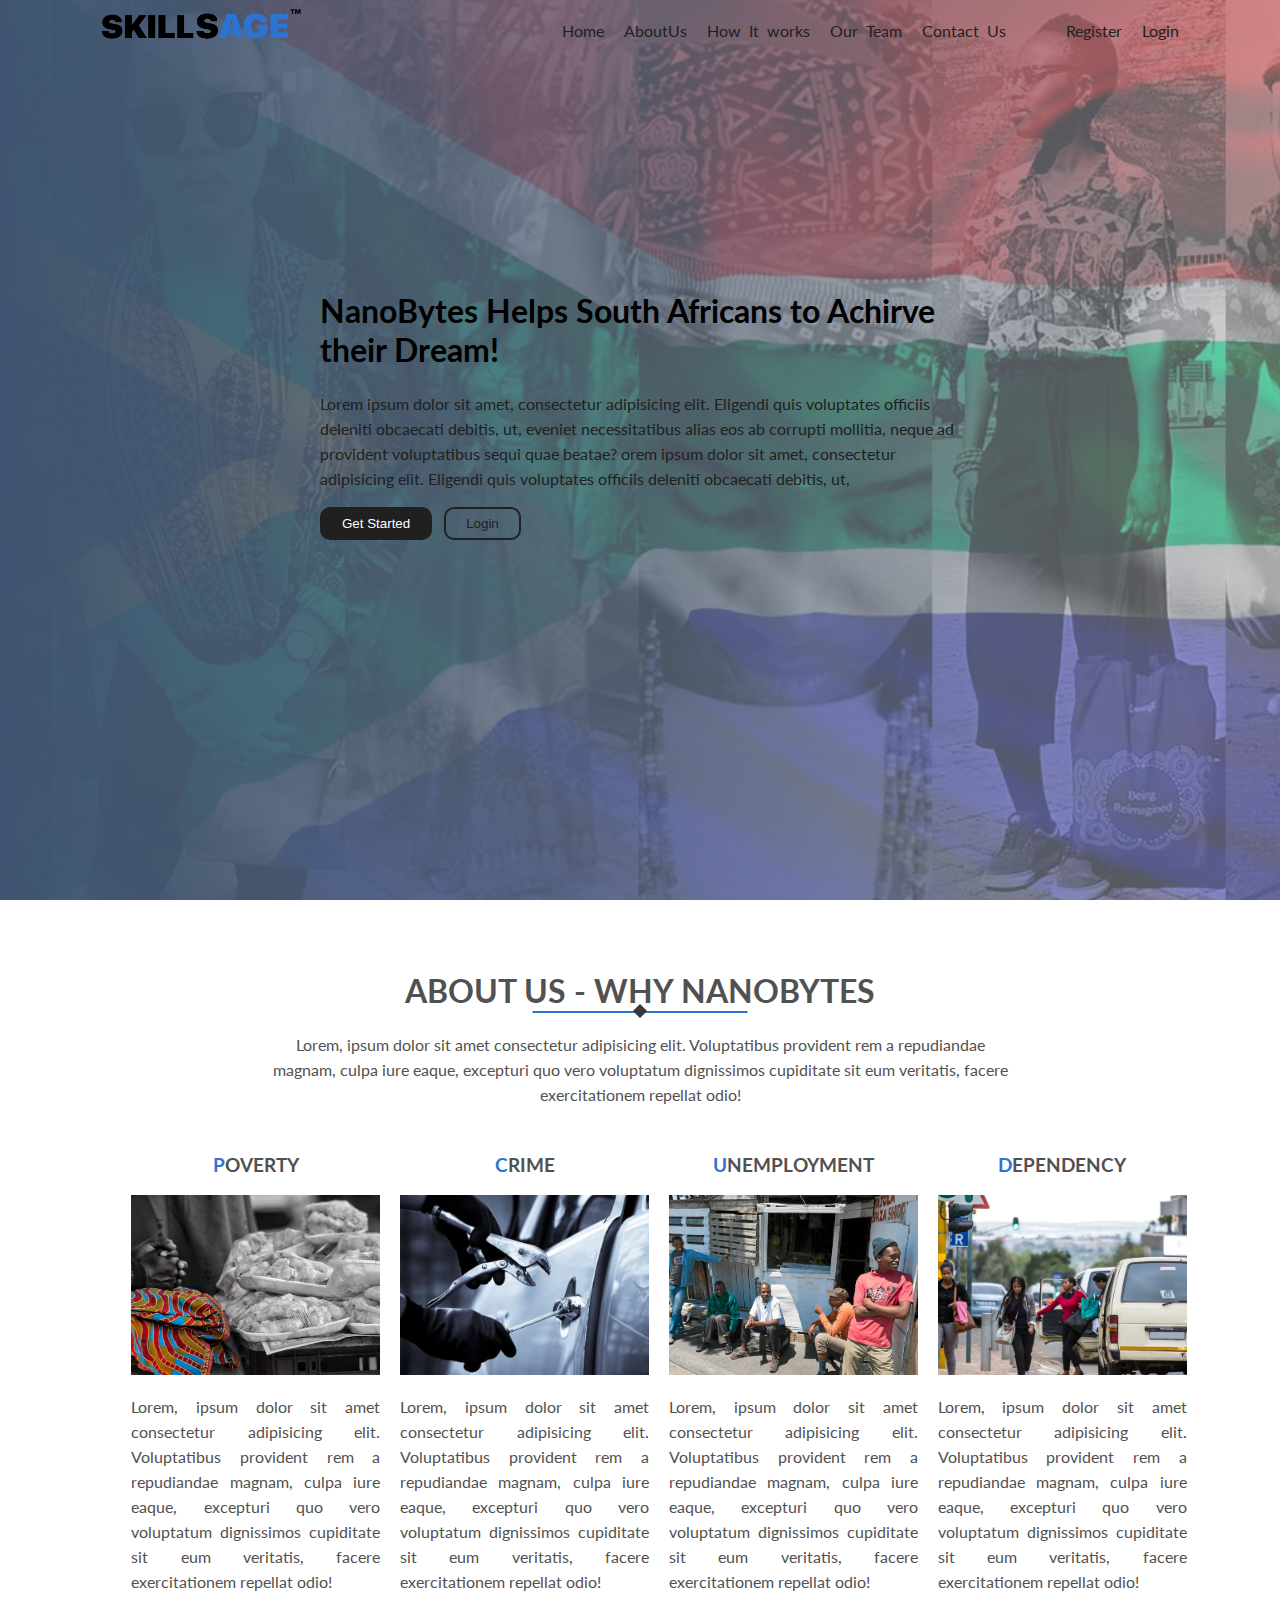
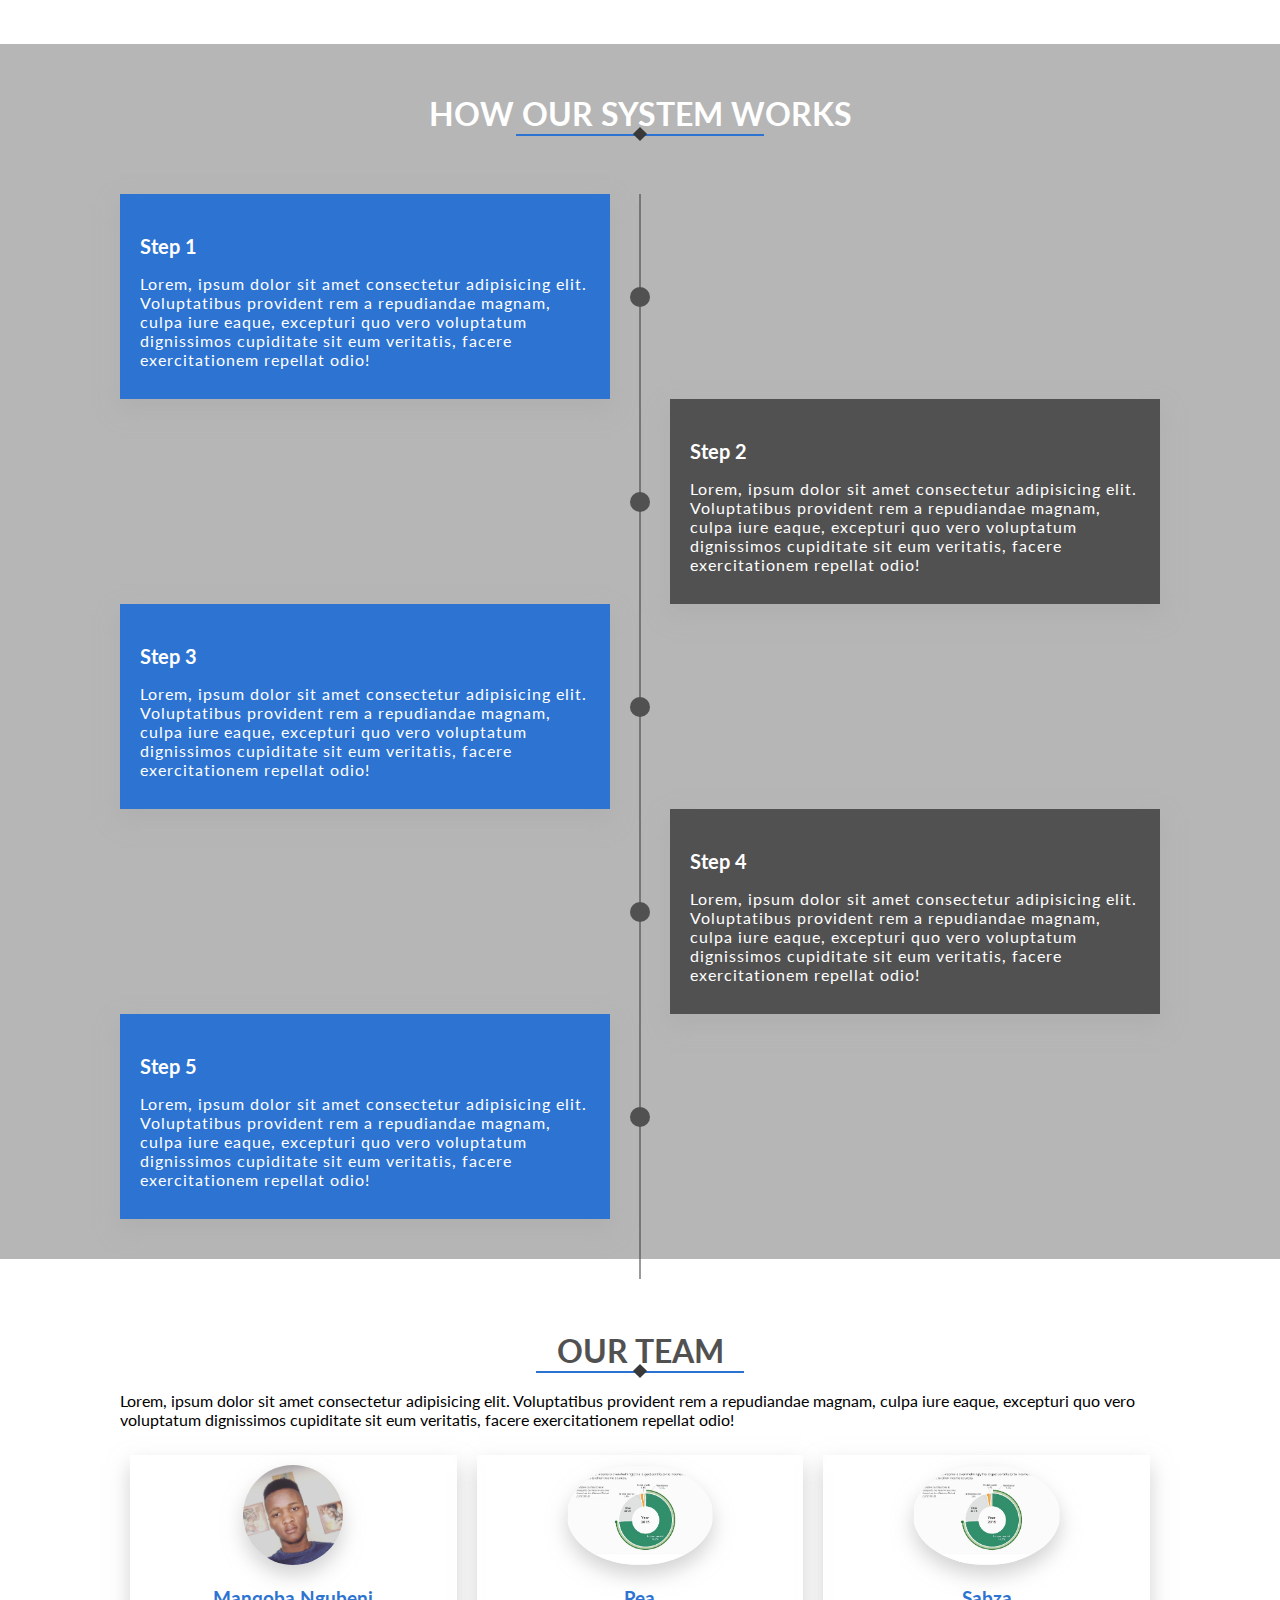
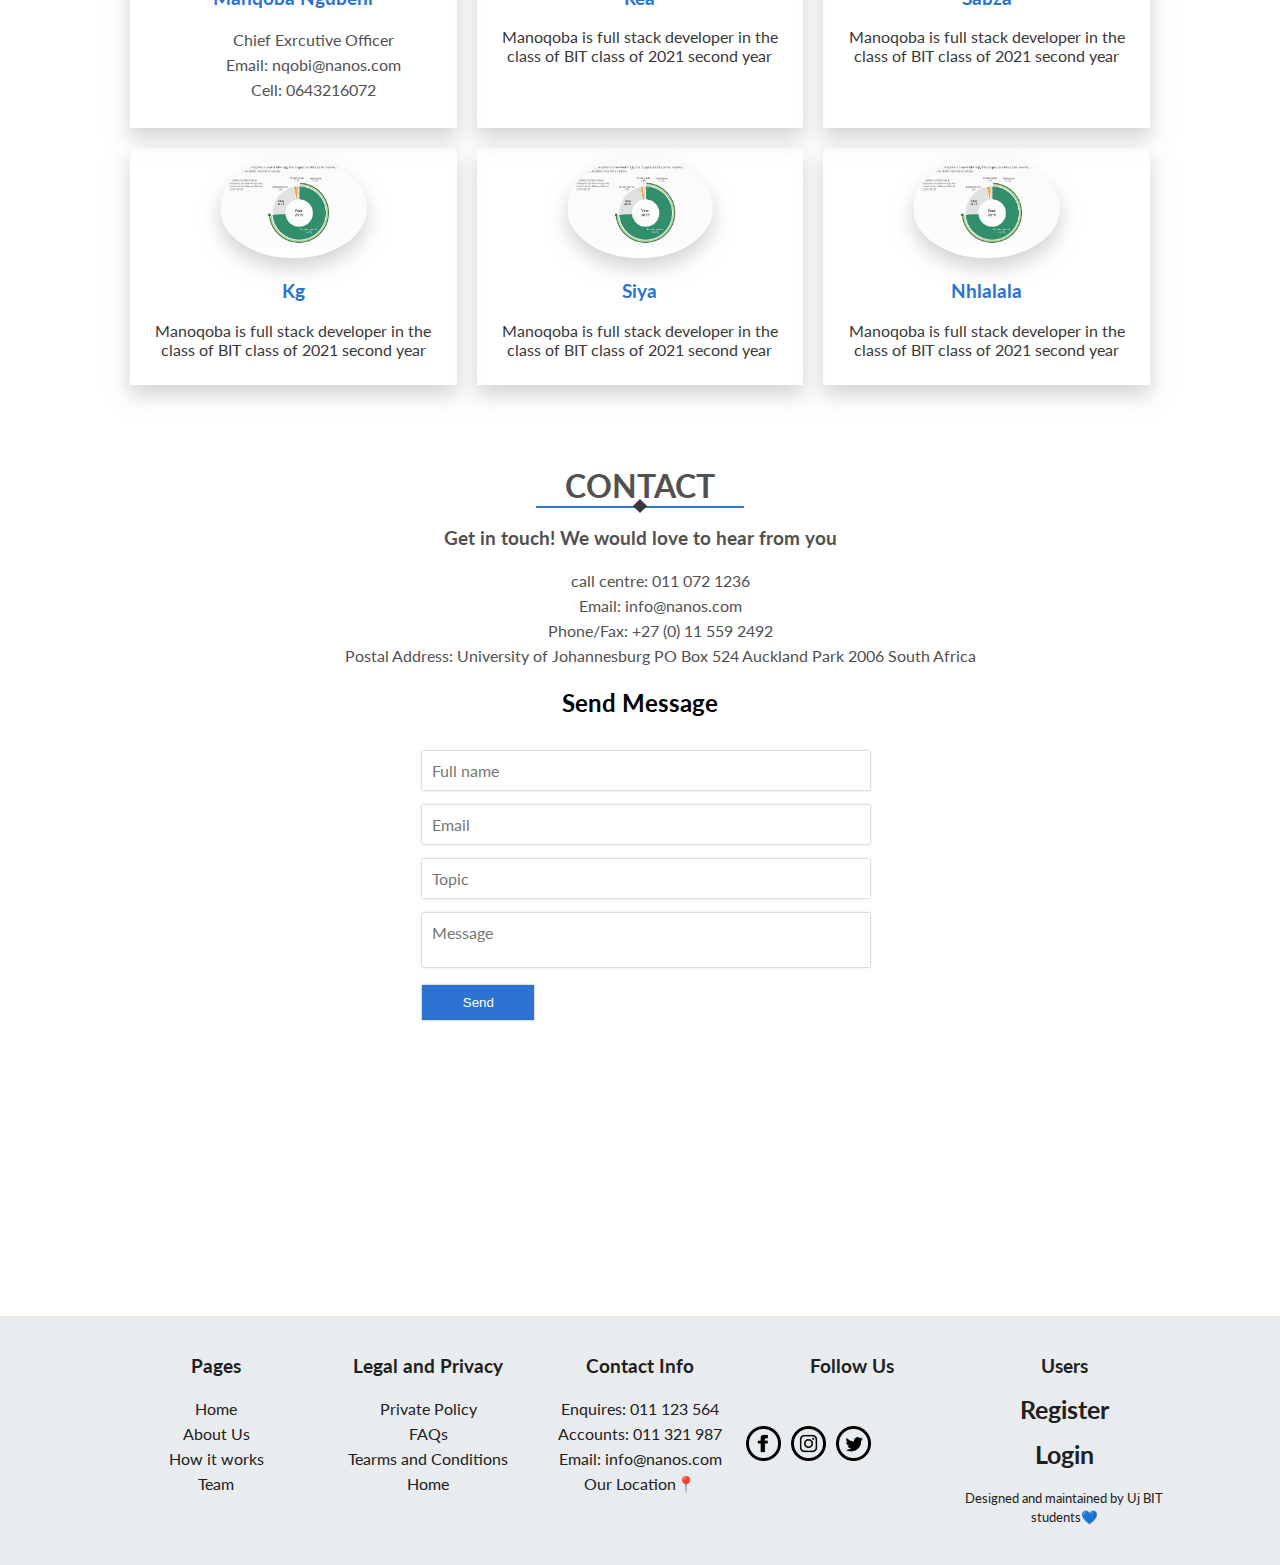
<file: index.html>
<!DOCTYPE html>
<html>
<head>
    <title>
        Welcome!
    </title>
    <meta charset="UTF-8">
    <meta name="viewport" content="width=device-width, initial-scale=1.0">
    <meta name="X-UA-Compatible" content="IE=edge,chrome=1">
    <!--Css styleshirt-->
    <link rel="stylesheet" href="css/style.css">
    <link rel="stylesheet" href="css/responsive quires.css">
</head>    
<body>
<!-- =====================Page Header and Navigation =================== -->
<header>
    <!-- ==================Page Nav ================== -->
    <nav>
        <div class="header-nav">
            <div class=logo>
                <img src="images/logo.png" width="200" height="50px"> 
            </div>
            <div class="nav-lists">
                <ul class="list-nav">
                    <li><a href="#">Home</a></li>
                    <li><a href="#about">AboutUs</a></li>
                    <li><a href="#how-it-works">How It works</a></li>
                    <li><a href="#team">Our Team</a></li>
                    <li><a href="#contact">Contact Us</a></li>
                </ul>
                <ul class="list-nav left-nav">
                    <li><a href="register.html">Register</a></li>
                    <li><a href="login.html">Login</a></li>
                </ul>
            </div>
            <div class="burger-menu">
                <div class="manu-line1"></div>
                <div class="manu-line2"></div>
                <div class="manu-line3"></div>
            </div>
        </div>
    </nav>
    <!-- ==================Page Nav ================== -->
    <div class="welcome-text">
        <h1>NanoBytes Helps South Africans to Achirve their Dream!</h1>
        <p>Lorem ipsum dolor sit amet, consectetur adipisicing elit. Eligendi quis voluptates officiis deleniti obcaecati debitis, ut, 
            eveniet necessitatibus alias eos ab corrupti mollitia, neque ad provident voluptatibus sequi quae beatae?
            orem ipsum dolor sit amet, consectetur adipisicing elit. Eligendi quis voluptates officiis deleniti obcaecati debitis, ut, 
        </p>
        <div class="header-button">
        <button class="register-button">Get Started</button>
        <button class="login-button">Login</button>
    </div>
    </div>   
</header> 
<!-- =====================Page Header and Navigation =================== --> 

<!---================================== ABOUT US PAGE==================== -->
<section id="about" class="intro-page intro-page-js">
    <h1 class="section-heading">About Us - Why NanoBytes</h1>
    <p class="intro-text">
        Lorem, ipsum dolor sit amet consectetur adipisicing elit. Voluptatibus provident rem a repudiandae magnam, culpa iure eaque, 
        excepturi quo vero voluptatum dignissimos cupiditate sit eum veritatis, facere exercitationem repellat odio!
    </p>
    <div class="intro-page-content">       
            <div class="row col-1">
                <h3><span class="first-letter">P</span>overty</h3>
                <div class="row-image"><img src="images/poor.jpg"></div>
                <p> Lorem, ipsum dolor sit amet consectetur adipisicing elit. Voluptatibus provident rem a repudiandae magnam, culpa iure eaque, 
                    excepturi quo vero voluptatum dignissimos cupiditate sit eum veritatis, facere exercitationem repellat odio! </p>
            </div>
            <div class="row col-1">               
                <h3><span class="first-letter">C</span>rime</h3>
                <div class="row-image"><img src="images/crime.jpg"></div>
                <p> Lorem, ipsum dolor sit amet consectetur adipisicing elit. Voluptatibus provident rem a repudiandae magnam, culpa iure eaque, 
                    excepturi quo vero voluptatum dignissimos cupiditate sit eum veritatis, facere exercitationem repellat odio! </p>
            </div>
            <div class="row col-1">
                <h3><span class="first-letter">U</span>nemployment </h3>
                <div class="row-image"><img src="images/South-Africa-Unemployment.jpeg"></div>
                <p> Lorem, ipsum dolor sit amet consectetur adipisicing elit. Voluptatibus provident rem a repudiandae magnam, culpa iure eaque, 
                    excepturi quo vero voluptatum dignissimos cupiditate sit eum veritatis, facere exercitationem repellat odio! </p>
            </div>
            <div class="row col-1">
                <h3><span class="first-letter">D</span>ependency</h3>
                <div class="row-image"><img src="images/file-20190621-61733-1xjhmz1.jpg"></div>
                <p> Lorem, ipsum dolor sit amet consectetur adipisicing elit. Voluptatibus provident rem a repudiandae magnam, culpa iure eaque, 
                    excepturi quo vero voluptatum dignissimos cupiditate sit eum veritatis, facere exercitationem repellat odio! </p>
            </div>   
    </div>
</section>
<!---================================== ABOUT US PAGE==================== -->

<!-- -================================== HOW IT WORKS PAGE ========================== -->
<section id="#how-it-works" class="how-it-works">
<h1 class="section-heading">How our system works</h1>
<div class="how-it-works-steps">
    <div class="rows left">
        <div class="step-number step-1">
            <h3>Step 1</h3>
            <p>
                Lorem, ipsum dolor sit amet consectetur adipisicing elit. Voluptatibus provident rem a repudiandae magnam, culpa iure eaque, 
                excepturi quo vero voluptatum dignissimos cupiditate sit eum veritatis, facere exercitationem repellat odio!
            </p>
        </div>
    </div>
    <div class="rows right">
        <div class="step-number step-2">
            <h3>Step 2</h3>
            <p>
                Lorem, ipsum dolor sit amet consectetur adipisicing elit. Voluptatibus provident rem a repudiandae magnam, culpa iure eaque, 
                excepturi quo vero voluptatum dignissimos cupiditate sit eum veritatis, facere exercitationem repellat odio!
            </p>
        </div>
    </div>
        <div class="rows left">
            <div class="step-number step-3">
                <h3>Step 3</h3>
                <p>
                    Lorem, ipsum dolor sit amet consectetur adipisicing elit. Voluptatibus provident rem a repudiandae magnam, culpa iure eaque, 
                    excepturi quo vero voluptatum dignissimos cupiditate sit eum veritatis, facere exercitationem repellat odio!
                </p>
            </div>
        </div>
        <div class="rows right">
            <div class="step-number step-4">
                <h3>Step 4</h3>
                <p>
                    Lorem, ipsum dolor sit amet consectetur adipisicing elit. Voluptatibus provident rem a repudiandae magnam, culpa iure eaque, 
                    excepturi quo vero voluptatum dignissimos cupiditate sit eum veritatis, facere exercitationem repellat odio!
                </p>
            </div>
        </div>
        <div class="rows left">
            <div class="step-number step-5">
                <h3>Step 5</h3>
                <p>
                    Lorem, ipsum dolor sit amet consectetur adipisicing elit. Voluptatibus provident rem a repudiandae magnam, culpa iure eaque, 
                    excepturi quo vero voluptatum dignissimos cupiditate sit eum veritatis, facere exercitationem repellat odio!
                </p>
            </div>
        </div>
</div>
</section>
<!-- -================================== HOW IT WORKS PAGE ========================== -->


<!-- ========================================= Our Team Section=============================================== -->
<section id="team" class="our-team">
    <h1 class="section-heading" >Our Team</h1>
    <p>
        Lorem, ipsum dolor sit amet consectetur adipisicing elit. Voluptatibus provident rem a repudiandae magnam, culpa iure eaque, 
        excepturi quo vero voluptatum dignissimos cupiditate sit eum veritatis, facere exercitationem repellat odio!
    </p>
    <div class="team-cards">
        <div class="member-card">
            <div class="member-image">
                <img src="images/nqobi.JPG">
            </div>
            <h3>Manqoba Ngubeni</h3>
            <ul>
                <li>Chief Exrcutive Officer</li>
                <li>Email: nqobi@nanos.com</li>
                <li>Cell: 0643216072</li>
            </ul>
        </div>
        <div class="member-card">
            <div class="member-image">
                <img src="images/ineq1.jpg">
            </div>
            <h3>Rea</h3>
            <p>Manoqoba is full stack developer in the class of BIT class of 2021 second year</p>
        </div>
        <div class="member-card">
            <div class="member-image">
                <img src="images/ineq1.jpg">
            </div>
            <h3>Sabza</h3>
            <p>Manoqoba is full stack developer in the class of BIT class of 2021 second year</p>
        </div>
        
        <div class="member-card">
            <div class="member-image">
                <img src="images/ineq1.jpg">
            </div>
            <h3>Kg</h3>
            <p>Manoqoba is full stack developer in the class of BIT class of 2021 second year</p>
        </div>
        <div class="member-card">
            <div class="member-image">
                <img src="images/ineq1.jpg">
            </div>
            <h3>Siya</h3>
            <p>Manoqoba is full stack developer in the class of BIT class of 2021 second year</p>
        </div>
        <div class="member-card">
            <div class="member-image">
                <img src="images/ineq1.jpg">
            </div>
            <h3>Nhlalala</h3>
            <p>Manoqoba is full stack developer in the class of BIT class of 2021 second year</p>
        </div>
    </div>
</section>
<!-- ========================================= Our Team Section=============================================== -->

<!-- ========================================== Contact Us Section============================================ -->
<section id="#contact" class="contact-us">
    <h1 class="section-heading">Contact</h1>
    <div class="contact-us-container">
        <h3>Get in touch! We would love to hear from you</h3>
        <div class="contact-us-left">
            <ul>
                <li>call centre: 011 072 1236</li>
                <li>Email: info@nanos.com</li>      
                <li>Phone/Fax: +27 (0) 11 559 2492</li>
                <li>Postal Address:
                    Un​iversity of Johannesburg​ PO Box 524 Auckland Park 2006 South Africa
                </li>
            </ul>
            <div class="contact-us-form">
                <h2>Send Message</h2>
                <form class="contact-form">
                    <div class="form-field col-lg-6">
                        <input id="name" class="input-text js-input" type="text" required>
                        <span>Full name</span>   
                    </div>

                    <div class="form-field col-lg-6">
                        <input id="name" class="input-text js-input" type="email" required>
                        <span>Email</span>   
                    </div>

                    <div class="form-field col-lg-6">
                        <input id="name" class="input-text js-input" type="text" required>
                        <span>Topic</span> 
                    </div>

                    <div class="form-field col-lg-6">
                        <textarea id="name" class="input-text js-input" type="text" required></textarea>
                        <span>Message</span> 
                    </div>

                    <div class="form-field col-lg-6">
                        <input type="submit" name="" value="Send"> 
                    </div>
                </form>
            </div>
        </div>
    </div>
</section>
<!-- ========================================== Contact Us Section============================================ -->


<!-- Footer -->
<footer class="main-footer">
    <div class="footer-container">
        <div class="footer-row">
            <h3>Pages</h3>
            <ul>
                <li><a href="#">Home</a></li>
                <li><a>About Us</a></li>
                <li><a>How it works</a></li>
                <li><a>Team</a></li>
            </ul>
        </div>
        <div class="footer-row">
            <h3>Legal and Privacy</h3>
            <ul>
                <li><a>Private Policy</a></li>
                <li><a>FAQs</a></li>
                <li><a>Tearms and Conditions</a></li>
                <li><a>Home</a></li>
            </ul>
        </div>
        <div class="footer-row">
            <h3>Contact Info</h3>
            <ul>
                <li><a>Enquires: 011 123 564</a></li>
                <li><a>Accounts: 011 321 987</a></li>
                <li><a>Email: info@nanos.com</a></li>
                <li><a>Our Location📍</a></li>
            </ul>
        </div> 
        <div class="footer-row">
            <h3>Follow Us</h3>
            <ul class="icons">
                <li><a href="www.facebook.com"><img src="images/icons/facebook.png"></a></li>
                <li><img src="images/icons/instagram.png"></li>
                <li><img src="images/icons/twitter.png"></li>
            </ul>
        </div>
        <div class="footer-row">
            <h3>Users</h3>
            <ul class="users">
                <li><a>Register</a></li>
                <li><a>Login</a></li>
                <li><small>Designed and maintained by Uj BIT students💙</small></li>
                
            </ul>
        </div>       
    </div> 
</footer>
<script src="js/jquery-2.1.4.min.js"></script>
<script src="js/jquery.waypoints.min.js"></script>
<script src="js/main.js"></script>
</body>
</html>
</file>
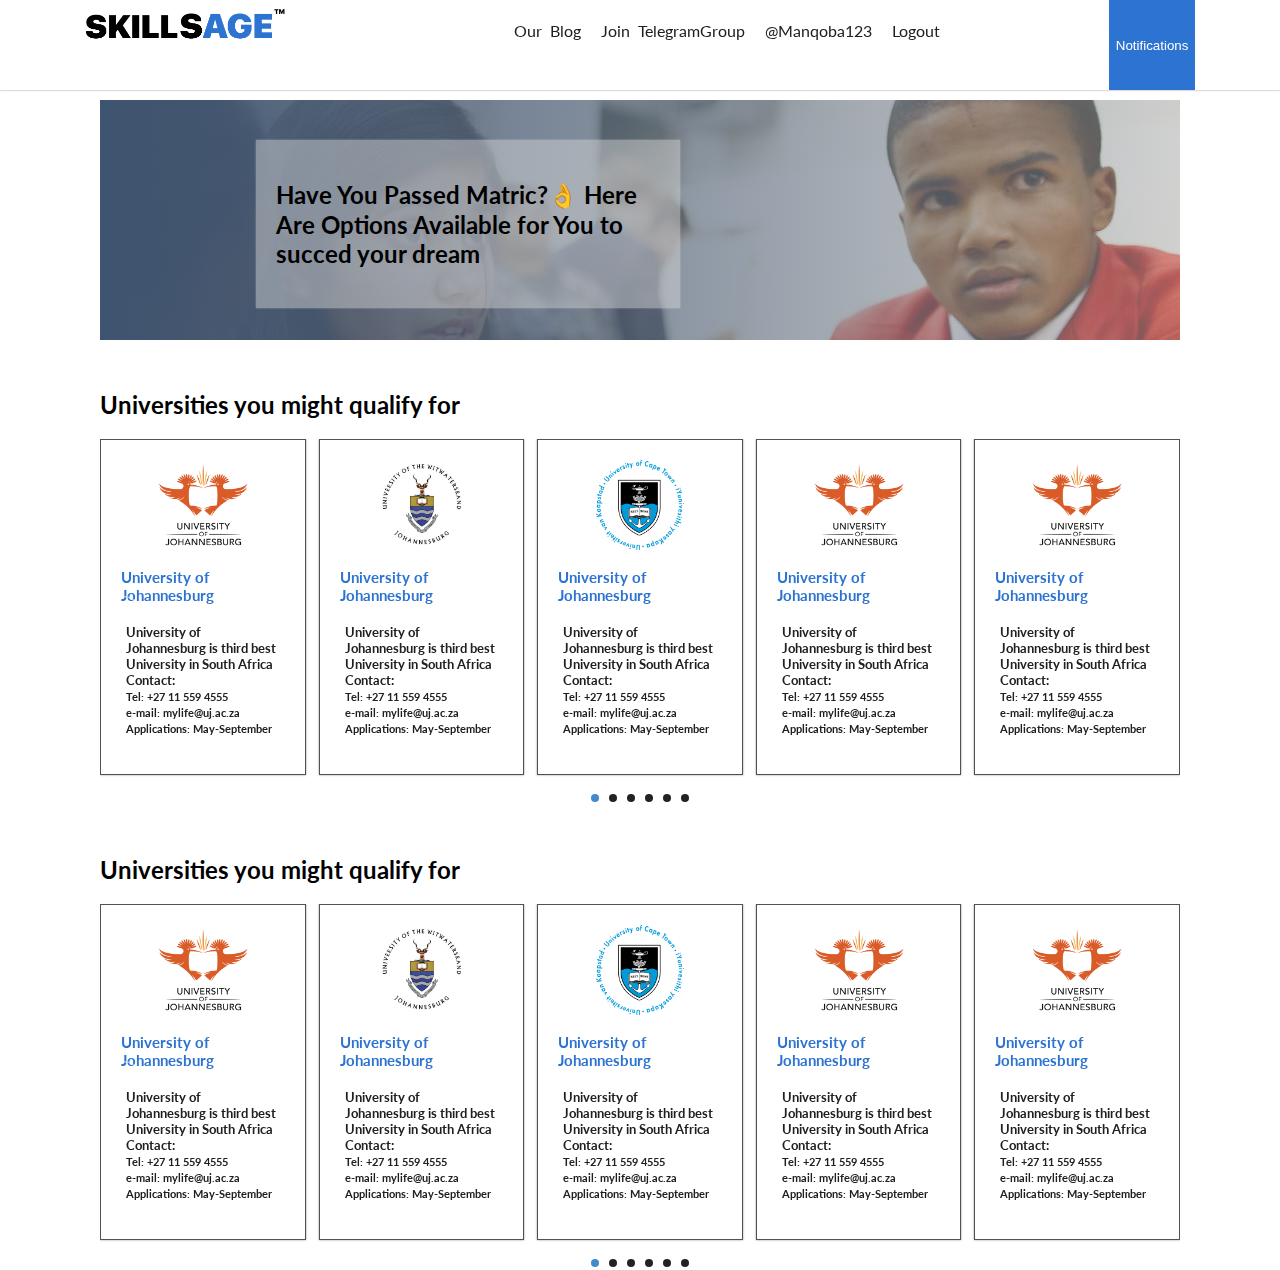
<file: nsc.html>
<!DOCTYPE html>
<html>
<head>
    <title>
        Welcome!
    </title>
    <meta charset="UTF-8">
    <meta name="viewport" content="width=device-width" initial-scale=1>
    <!--Css styleshirt-->
    <link rel="stylesheet" href="css/style.css">
    <link rel="stylesheet" href="css/login and registeration.css">
    <link rel="stylesheet" href="css/ncs.css">
    <link rel="stylesheet" href="css/responsive quires.css">

    <!-- JQuery Light Slider -->
    <link type="text/css" rel="stylesheet" href="css/lightslider.css" />                  
    <!-- <script src="//ajax.googleapis.com/ajax/libs/jquery/1.11.0/jquery.min.js"></script> -->
    
</head>    
<body>
    <nav>
        <div class="main-header-nav">
            <div class=logo>
                <img src="images/logo.png" width="200" height="50px"> 
            </div>
            <div class="nav-lists">
                <ul class="list-nav left-nav">
                    <li><a href="blog.html">Our Blog</a></li>
                    <li><a href="blog.html">Join TelegramGroup</a></li>
                    <li><a href="#">@Manqoba123</a></li>
                    <li><a href="#">Logout</a></li>
                </ul>
            </div>
            <button class="show-modal">Notifications</button>
            <div class="burger-menu">
                <div class="manu-line1"></div>
                <div class="manu-line2"></div>
                <div class="manu-line3"></div>
            </div>
            
        </div>      
    </nav>
    <div class="header-message-ncs">
        <div class="text-box">
            <h2>Have You Passed Matric?👌 Here Are Options Available for You to succed your dream</h2>
        </div>
    </div>


    


    <!-- Content -->
    <div class="category">
        <h2>Universities you might qualify for</h2>
        <div class="item">
            <ul id="content-slider" class="light-slider">
                <li>
                    <div class="card-carousel">
                        <a href="https://www.uj.ac.za/">
                        <div class="card-image-nsc">
                            <img src="images/uj.jpg">
                        </div>
                        <h3>Un​iversity of Johannesburg </h3>
                        <p>Un​iversity of Johannesburg​ is third best University in South Africa
                            <br>
                          Contact:<br>
                          <small>Tel: +27 11 559 4555<br> 
                            e-mail: mylife@uj.ac.za
                            <br>
                            Applications: May-September</small>
                        </p>
                    </a>
                    </div>
                </li>
                <li>
                    <div class="card-carousel">
                        <a href="https://www.uj.ac.za/">
                        <div class="card-image-nsc">
                            <img src="images/wits.jpg">
                        </div>
                        <h3>Un​iversity of Johannesburg </h3>
                        <p>Un​iversity of Johannesburg​ is third best University in South Africa
                            <br>
                          Contact:<br>
                          <small>Tel: +27 11 559 4555<br> 
                            e-mail: mylife@uj.ac.za
                            <br>
                            Applications: May-September</small>
                        </p>
                    </a>
                    </div>
                </li>
                <li>
                    <div class="card-carousel">
                        <a href="https://www.uj.ac.za/">
                        <div class="card-image-nsc">
                            <img src="images/1200px-University_of_Cape_Town_logo.svg.png">
                        </div>
                        <h3>Un​iversity of Johannesburg </h3>
                        <p>Un​iversity of Johannesburg​ is third best University in South Africa
                            <br>
                          Contact:<br>
                          <small>Tel: +27 11 559 4555<br> 
                            e-mail: mylife@uj.ac.za
                            <br>
                            Applications: May-September</small>
                        </p>
                    </a>
                    </div>
                </li>
                <li>
                    <div class="card-carousel">
                        <a href="https://www.uj.ac.za/">
                        <div class="card-image-nsc">
                            <img src="images/uj.jpg">
                        </div>
                        <h3>Un​iversity of Johannesburg </h3>
                        <p>Un​iversity of Johannesburg​ is third best University in South Africa
                            <br>
                          Contact:<br>
                          <small>Tel: +27 11 559 4555<br> 
                            e-mail: mylife@uj.ac.za
                            <br>
                            Applications: May-September</small>
                        </p>
                    </a>
                    </div>
                </li>
                <li>
                    <div class="card-carousel">
                        <a href="https://www.uj.ac.za/">
                        <div class="card-image-nsc">
                            <img src="images/uj.jpg">
                        </div>
                        <h3>Un​iversity of Johannesburg </h3>
                        <p>Un​iversity of Johannesburg​ is third best University in South Africa
                            <br>
                          Contact:<br>
                          <small>Tel: +27 11 559 4555<br> 
                            e-mail: mylife@uj.ac.za
                            <br>
                            Applications: May-September</small>
                        </p>
                    </a>
                    </div>
                </li>
                <li>
                    <div class="card-carousel">
                        <a href="https://www.uj.ac.za/">
                        <div class="card-image-nsc">
                            <img src="images/uj.jpg">
                        </div>
                        <h3>Un​iversity of Johannesburg </h3>
                        <p>Un​iversity of Johannesburg​ is third best University in South Africa
                            <br>
                          Contact:<br>
                          <small>Tel: +27 11 559 4555<br> 
                            e-mail: mylife@uj.ac.za
                            <br>
                            Applications: May-September</small>
                        </p>
                    </a>
                    </div>
                </li>
            </ul>

            
        </div>
    </div>

    <div class="category">
        <h2>Universities you might qualify for</h2>
        <div class="item">
            <ul id="content-slider" class="light-slider">
                <li>
                    <div class="card-carousel">
                        <a href="https://www.uj.ac.za/">
                        <div class="card-image-nsc">
                            <img src="images/uj.jpg">
                        </div>
                        <h3>Un​iversity of Johannesburg </h3>
                        <p>Un​iversity of Johannesburg​ is third best University in South Africa
                            <br>
                          Contact:<br>
                          <small>Tel: +27 11 559 4555<br> 
                            e-mail: mylife@uj.ac.za
                            <br>
                            Applications: May-September</small>
                        </p>
                    </a>
                    </div>
                </li>
                <li>
                    <div class="card-carousel">
                        <a href="https://www.uj.ac.za/">
                        <div class="card-image-nsc">
                            <img src="images/wits.jpg">
                        </div>
                        <h3>Un​iversity of Johannesburg </h3>
                        <p>Un​iversity of Johannesburg​ is third best University in South Africa
                            <br>
                          Contact:<br>
                          <small>Tel: +27 11 559 4555<br> 
                            e-mail: mylife@uj.ac.za
                            <br>
                            Applications: May-September</small>
                        </p>
                    </a>
                    </div>
                </li>
                <li>
                    <div class="card-carousel">
                        <a href="https://www.uj.ac.za/">
                        <div class="card-image-nsc">
                            <img src="images/1200px-University_of_Cape_Town_logo.svg.png">
                        </div>
                        <h3>Un​iversity of Johannesburg </h3>
                        <p>Un​iversity of Johannesburg​ is third best University in South Africa
                            <br>
                          Contact:<br>
                          <small>Tel: +27 11 559 4555<br> 
                            e-mail: mylife@uj.ac.za
                            <br>
                            Applications: May-September</small>
                        </p>
                    </a>
                    </div>
                </li>
                <li>
                    <div class="card-carousel">
                        <a href="https://www.uj.ac.za/">
                        <div class="card-image-nsc">
                            <img src="images/uj.jpg">
                        </div>
                        <h3>Un​iversity of Johannesburg </h3>
                        <p>Un​iversity of Johannesburg​ is third best University in South Africa
                            <br>
                          Contact:<br>
                          <small>Tel: +27 11 559 4555<br> 
                            e-mail: mylife@uj.ac.za
                            <br>
                            Applications: May-September</small>
                        </p>
                    </a>
                    </div>
                </li>
                <li>
                    <div class="card-carousel">
                        <a href="https://www.uj.ac.za/">
                        <div class="card-image-nsc">
                            <img src="images/uj.jpg">
                        </div>
                        <h3>Un​iversity of Johannesburg </h3>
                        <p>Un​iversity of Johannesburg​ is third best University in South Africa
                            <br>
                          Contact:<br>
                          <small>Tel: +27 11 559 4555<br> 
                            e-mail: mylife@uj.ac.za
                            <br>
                            Applications: May-September</small>
                        </p>
                    </a>
                    </div>
                </li>
                <li>
                    <div class="card-carousel">
                        <a href="https://www.uj.ac.za/">
                        <div class="card-image-nsc">
                            <img src="images/uj.jpg">
                        </div>
                        <h3>Un​iversity of Johannesburg </h3>
                        <p>Un​iversity of Johannesburg​ is third best University in South Africa
                            <br>
                          Contact:<br>
                          <small>Tel: +27 11 559 4555<br> 
                            e-mail: mylife@uj.ac.za
                            <br>
                            Applications: May-September</small>
                        </p>
                    </a>
                    </div>
                </li>
            </ul>
            <!-- <img src="images/icons/prev.svg" id="slide-button-left" class="slide-button-left">
            <img src="images/icons/next.svg" id="slide-button-right" class="slide-button-right"> -->

            
        </div>
    </div>


    
    


    <script src="js/jquery-2.1.4.min.js"></script>
    <script src="js/jquery.waypoints.min.js"></script>
    <script src="js/modal.js"></script>
    <script src="js/main.js"></script>
    <script src="js/lightslider.js"></script>
    <script src="js/lightslide.settings.js">   
   </script>
</body>
    
</html>
</file>
<file: css/style.css>
@import url('https://fonts.googleapis.com/css2?family=Lato&family=Montserrat:ital,wght@0,200;1,400&display=swap');
body{
    padding: 0;
    margin: 0;
    font-family: 'Lato', sans-serif;
}
header{
    background: linear-gradient(to left, rgba(169, 169, 170, 0.52), #3f5470), 
    url('../images/heritage-day-instagram-stars.jpg') fixed center center;
    height: 100vh;
    background-size: cover;
}
.welcome-text{
    position: absolute;
    right: 25%;
    top: 30%;
    left:25%;
    transform: translateY(-50, -50)
}
.welcome-text p{
    line-height: 25px;
    color: #202020;
}
.register-button{
    background-color:#202020;
    border-radius: 10px;
    border:none;
    padding: 9px 22px;
    color:#fff;
    transition: ease-in-out .5s;
    cursor: pointer;
}
.login-button{
    background:none;
    border:none;
    border: 2px solid #202020;
    color: #202020;
    border-radius: 10px;
    padding: 7px 20px;
    margin: 0 8px;
    transition: ease-in-out .5s;
    cursor: pointer;
}
.login-button:hover{
    background:#2C73D2;
    border: none;
}
.register-button:hover{
    background:#2C73D2;
}


.header-nav{
    display: flex;
    justify-content: space-around;
    width: 100%;
    height: 8vh;
}
.logo img{
    padding-top: 8px;
    color: #202020;
    font-size: 1em;
}
.nav-lists{
    display: flex;
}
.list-nav{
    display: flex;
    text-decoration: none;
    list-style: none;
    padding-top: 5px;
    justify-content: space-around;
}
.list-nav li a{
    margin-left: 20px;
    text-decoration: none;
    color: #202020;
    word-spacing: 4px;
    transition: ease-in-out .5s;
    font-weight: 1px;
    font-size: 1em;
}
.list-nav li a:hover{
    color:#2C73D2
}
.burger-menu{
    display: none;
}
.burger-menu div{
    width: 25px;
    height: 3px;
    background-color: #202020;
    font-size: 20px;
    margin: 5px;
}
/* fixed nav */
.fixed-nav{
    position: fixed;
    top: 0;
    left: 0;
    width: 100%;
    background-color: rgba(247, 245, 245, 0.973);
    height: 50px;
    box-shadow: 0 2px 2px rgb(150, 150, 150);
    z-index: 99999;
    transition: ease .5s;
}
.fixed-nav .header-nav .list-nav{
    padding-top: 0;
}
/* ===============================ABOUT US PAGE================================================== */
/* =================================================================================================== */
.intro-page{
    /* height: 100vh; */
    padding: 0 8%;
    color:#525151;
}
.intro-page p{
    text-align: center;
    line-height: 25px;
}
.first-letter{
    color:#2C73D2;
}
.intro-text{
    padding:0 15%;  
}
.section-heading{
    padding-top: 50px;
    text-align: center;  
    color: #525151;
    text-transform: uppercase;
    position: relative;
}
.section-heading::before{
    content: '';
    position: absolute;
    margin-top: 20px;
    width: 20%;
    height: 2px;  
    background-color: #2C73D2; 
    bottom: 0;
    left: 50%;
    transform: translateX(-50%);
    top: 70px;
}
.section-heading:after{
    content: '';
    position: absolute;
    margin-top: 30px; 
    background-color: #393939;
    width: 10px;
    height: 10px;   
    bottom: 0;
    left: 50%;
    transform: translate(-50%,50%) rotate(45deg);
    top: 50px;
}
.intro-page-content{
    padding: 10px;
    display: grid;
    grid-template-columns: repeat(4, 1fr);
    gap:20px;
    text-align: center;
}
.row{
    display: block;
    float: left;
    margin: 1% 0 1% 1.6%;
}
.col:first-child{
    margin-left: 0;
}
.col-1{
    width: 100%;
}
.col-1 p{
    text-align:justify;
}
.row-image img{
    width:100%;
    height: 180px;
    object-fit: cover;
}
.row{
    color:#525151;
    transition: ease-in-out .3s;
    cursor: pointer;
    padding: 0 15px;

}
.row:hover{
    color:#525151;
    box-shadow: 0 10px 20px #393939;

    
}
.row h3{
    text-transform: uppercase;
}
/* ===============================ABOUT US PAGE================================================== */
/* =================================================================================================== */

/* ===============================HOW IT WORKS PAGE=================================================== */
/* =================================================================================================== */

.how-it-works{
    padding:0px 20px;
    background-color: #b6b6b6;
    /* height: 100vh; */
}
.how-it-works h1{
    text-align: center;  
    color: #fff;
    text-transform: uppercase;
}
.how-it-works .how-it-works-steps{
    padding: 40px 100px;
    margin: 0 auto;
    position: relative;
}
/* tHE MIDDLE LINE */
.how-it-works .how-it-works-steps::before{
    content: "";
    position: absolute;
    width: 1px;
    height: calc(100% - 20px);
    background-color:#393939;
    left: 50%;
    transform: translateX(-50%); 
}
.how-it-works .how-it-works-steps .rows{
    display:flex
}
.how-it-works .how-it-works-steps .rows.left{
    justify-content: flex-start;
}
.how-it-works .how-it-works-steps .rows.right{
    justify-content: flex-end;
}
.how-it-works .how-it-works-steps .rows .step-number{
    padding: 20px;
    /* background-color: #2C73D2;
    color: #fff; */
    width: calc(50% - 70px);
    position: relative;
    box-shadow: 0 10px 20px rgba(169, 169, 170, 0.52);
}

/* tHE DOTS IN THE MIDDLE LINE */
.how-it-works .how-it-works-steps .rows .step-number::before{
    content: "";
    position: absolute;
    width: 20px; height:20px;
    border-radius: 50%;
    background-color: #525151;
    top: 50%;
    transform: translateY(-50%);
}
.how-it-works .how-it-works-steps .rows.left .step-number::before{ right: -40px;}
.how-it-works .how-it-works-steps .rows.right .step-number::before{ left: -40px;}
.how-it-works .how-it-works-steps .rows.step-number::after{
    content: "";
    position: absolute;
    width: 20px;height: 20px;
    background-color: #3f5470;
    top:47%;
    transform:rotate(45deg) translateY(-50%);
    z-index:-1;
}
.step-1{background-color: #2C73D2; color: #fff; }
.step-2{background-color: #525151; color: #fff; }
.step-3{background-color: #2C73D2; color: #fff; }
.step-4{background-color: #525151; color: #fff; }
.step-5{background-color: #2C73D2; color: #fff; }

.how-it-works .how-it-works-steps .rows.left .step-number::after{right: -3px; }
.how-it-works .how-it-works-steps .rows.right .step-number::after{ left: -17px;}
.how-it-works .how-it-works-steps .step-number h3{
    text-transform: capitalize;
    margin-bottom: 10px;
    font-size: 20px;
}
.how-it-works .how-it-works-steps .step-number p{
    letter-spacing: 1px;
    margin-bottom: 10px;
}

/* ===============================HOW IT WORKS PAGE=================================================== */
/* =================================================================================================== */

/* ==========================================OUR TEAM PAGE======================================================= */
/* =================================================================================================== */
.our-team{
    margin: 0 120px;
    
}

.our-team ul{
    text-align: center;
    line-height: 25px;
    list-style: none;
    color: #525151;
}
.team-cards{
    padding: 10px;
    display: grid;
    grid-template-columns: repeat(3, 1fr);
    gap:20px;
    text-align: center;
    
}
.member-card{
    box-shadow:  0 10px 20px rgba(169, 169, 170, 0.52);
}
.member-card h3{
    color: #2C73D2;
}
.member-card p{
    color: #393939;
}
.member-image{
    border-radius: 50%;
    
}
.member-image img{
    widows: 100px; height:100px;
    border-radius: 50%;
    box-shadow:  0 10px 20px rgba(169, 169, 170, 0.52);
}
.member-card{
    padding: 10px;
}
/* ==========================================OUR TEAM PAGE======================================================= */
/* =================================================================================================== */

/* ===============================CONTACT US PAGE================================================== */
/* =================================================================================================== */
.contact-us{
    padding: 0 120px;
    height: 100vh;
}
.contact-us-container h3{
    text-align: center;
    color: #525151
}
.contact-us-left ul{
    text-align: center;
    line-height: 25px;
    list-style: none;
    color: #525151;
}

.contact-us-right{
    width: 30%;
    padding: 20px;
    position: absolute;
    line-height: 25px;
    left: 30%;
}
.form-field{
    width: 100%;
    position: relative;
    margin-top: 15px;
}
.form-field input,
.form-field textarea
{
    width: 100%;
    padding: 12px 0;
    border: none;
    /* background: #525151; */
    box-shadow: 0px 0px 2px 0px rgb(150, 150, 150);
    outline: none;
    resize: none;
    color: #202020;
}

.form-field input[type="submit"]{
    width:25%;
    padding: 10px 15px;
    background: #2C73D2;
    color: #fff;
    border: none;
    cursor: pointer;
    transition: ease .5s;
}

.form-field input[type="submit"]:hover{
    background:#525151;
}

.form-field span{
    position: absolute;
    left: 10px;
    top: 10px;
    transition: 0.5s;
    color: #777;
}
.form-field input:focus ~ span,
.form-field input:valid ~ span,
.form-field textarea:focus ~ span,
.form-field textarea:valid ~ span{
    font-size:12px;
    color: #2C73D2;
    transform: translateY(-25px);
}

.contact-form{
  position: absolute;
  left: 33%;
  width: 70%;
}
.contact-form h3{
    text-align: center;
    color: #525151
}
.contact-us-form h2{
    margin-top: 20px;
    text-align: center;
}
.col-lg-6{
    width: 50%;
}
/* ===============================CONTACT US PAGE================================================== */
/* =================================================================================================== */

/* ===============================Footer Of the page================================================== */
/* =================================================================================================== */
footer {
    background: #e9ecef;
    color: #202020;
}
.footer-container{
    margin: 0 90px;
   display: grid;
   grid-template-columns: repeat(5, 1fr)
}
.footer-row{
    box-sizing: border-box;
}
.footer-row ul{
    list-style:none;
    padding-left: 0;
}
.footer-row ul li a{
    text-decoration: none;
    color: #202020;
    transition: ease-in-out .2s;
    line-height: 25px;
}
.footer-row ul li a:hover{
    color: #2C73D2;
}

.footer-row ul.icons{
    display: flex;
    padding: 30px 0;  
}
.footer-row ul.icons img{
    width: 35px;
    height: 35px;
    padding-right: 10px;
    transition: ease-in .2s;
    cursor: pointer;
}
.footer-row ul.icons li img:hover{
    width: 45px;
    height: 45px;
   ;
}
.footer-row ul.users li a{
    font-weight:bold;
    font-size: 25px;   
}
.footer-row ul.users li{
    margin: 20px 0;
}

/* --------------------------------------------------MAIN PAGE---------------------------------------------- */
/* --------------------------------------------------------------------------------------------------------- */
.main-page{
    margin: 0 210px;  
}
.main-page ul{
    text-align: center;
    line-height: 25px;
    list-style: none;
    color: #525151;
}
.cards{
    margin-top: 10px;
    padding: 10px;
    display: grid;
    grid-template-columns: repeat(3, 1fr);
    gap:30px;
    text-align: center;
    
}
.card{
    box-shadow: 0px 0px 2px 0px rgb(150, 150, 150);
    transition: .2s all;
}
.card a{
    text-decoration: none;
    
}
.card:hover{
    z-index: 1;
    box-shadow: 0px 0px 2px 0px #2C73D2;
    transform: scale(1.1)

}
.card h3{
    position: relative;
    color: #2C73D2;
    transition: all linear 0.25s;
}
.card p{
    position: relative;
    color: #525151;
    padding: 5px;
    transition: all linear 0.25s;   
}
.card:hover .card p{
    transform: scale(1.1);
    bottom: 5px;
}

.card:hover .card h3{
    bottom: 5px;
}
.card-image img{
    width: 100%; height:90px;
    transition: all linear .2s;
    object-fit: cover;
}
.card:hover .card-image img{
    filter: grayscale(100%);
}
.card-card{
    padding: 10px;
}
.main-header-nav{
    display: flex;
    justify-content: space-around;
    width: 100%;
    height: 20vh;
    position: fixed;
    top: 0;
    left: 0;
    width: 100%;
    background-color: #fff;
    height: 10vh;
    box-shadow: 0px 0px 2px 0px rgb(150, 150, 150);
    z-index: 99999;
    transition: ease-out .2s; 
}
.logo img{
    padding-top: 8px;
    color: #202020;
    font-size: 1em;   
}
.nav-lists{
    display: flex;
}
.list-nav{
    display: flex;
    text-decoration: none;
    list-style: none;
    padding-top: 5px;
    justify-content: space-around; 
}
.list-nav li a{
    margin-left: 20px;
    text-decoration: none;
    color: #202020;
    word-spacing: 4px;
    transition: ease-in-out .2s;
    font-weight: 1px;
    font-size: 1em;
}
.list-nav li a:hover{
    color:#39414d
}
.header-message{
    margin-top: 100px;
    /* position: absolute; */
    background: linear-gradient(to left, rgba(169, 169, 170, 0.52), #3f5470), 
    url('../images/book.jpg') fixed center center;
    /* background-size: cover; */
    box-shadow: 0px 0px 2px 0px rgba(248, 246, 246, 0.377);
    height: 200px;
    padding: 20px;
    /* width: 50%;
    right: 0px; */
}
.text-box{
    position: absolute;
    left: 20%;
    background-color: #d6d6d677;
    width: 30%;
    box-shadow: 0px 0px 2px 0px rgba(248, 246, 246, 0.377);
    margin: 20px 0 0 0;
    padding: 20px 
}
.main-footer{
    text-align: center;
    padding: 20px;   
}
.main-foote small{
    color: #d6d6d677;
}
.main-page-blog{
    margin: 0 210px;
}
.main-page-blog span{
    position: absolute;
    top: 70px;
    /* width: 100%; */
    left:50%;
    
}
.header-message-blog{
    margin-top: 150px;
    /* position: absolute; */
   background-color: #5e5e5e1f;
   /* background-color: #b6b6b6; */
    /* background-size: cover; */
    box-shadow: 0px 0px 2px 0px rgb(150, 150, 150);
    height: 200px;
    padding: 20px;
    /* width: 50%;
    right: 0px; */
    
}

/* bLOG pAGE */
.text-box-blog{
    position: absolute;
    right: 20%;
    background-color: #0000006c;
    /* background-color: #525151; */
    width: 50%;
    box-shadow: 0px 0px 2px 0px rgb(150, 150, 150);
    margin: 20px 0 0 0;
    padding: 30px;
    line-height: 25px;
    z-index: 9999;
}
.header-blog-image{
    position: absolute;
    left: 10%;
    width: 30%;
}
.header-blog-image img{
    width: 200px;
    height: 200px;
    object-fit: cover;
}
.blog-box-header{
    display: flex;
}
.blog-header-text{
    position: absolute;
    right: 25%;
   
}

/* ===========================MODAL================================== */
.hidden{
    display: none;
}
.show-modal{
    cursor:pointer;
    padding: 7px 7px;
    background:none;
    border:none;
    /* border: 1px solid #202020; */
    background-color: #2C73D2;
    color: #fff;
    transition: ease-in .2s;
}
.show-modal:hover{
    background-color:#393939;
}
.modal{
    
    position: fixed;
    top:0;
    left:0;
    z-index:1;
    width: 100%;
    height: 100%;
    overflow: auto;
    background-color: rgba(0, 0, 0, 0.616);
    transition: ease-in .3s;
}
.modal-content{
    margin: 10% auto;
    background-color: #fff;
    width: 50%;
    padding: 20px;
    box-shadow: 0px 0px 2px 0px rgb(59, 59, 59);
    transition: ease-in .3s;
}
.exit{
    font-size: 30px;
    color: #b6b6b6;
    cursor: pointer;
    transition: ease-in .2s;
}
.exit:hover{
    color: #000;
}
.single-notification{
    box-shadow: 0px 0px 2px 0px rgb(48, 47, 47);
    /* margin: 0 auto; */
    margin: 10px auto;
    width: 90%;
    padding: 10px
}
.single-notification h3{
    color: #2C73D2;
}

/* lIGHSLIDER CSS REDESIGN */
.card-carousel{
    /* box-shadow: 2px 2px 2px 2px #2C73D2; */
    box-shadow: 0px 0px 2px 0px rgb(150 150 150);
    border: 1px solid #525151;
    transition: .2s all;
    padding: 20px;
    font-size: 13px;
    background: #52515100;
}
.card-carousel a{
    text-decoration: none;
}
.card-carousel:hover{
    z-index: 1;
    box-shadow: 0px 0px 2px 0px #2C73D2;
    transform: scale(1.1)
}
.card-carousel h3{
    position: relative;
    color: #2C73D2;
    transition: all linear 0.25s;
}
.card-carousel p{
    position: relative;
    font-weight: bold;
    color: #202020;
    padding: 5px;
    transition: all linear 0.25s;   
}
.card-carousel:hover .card-carousel p{
    transform: scale(1.1);
    bottom: 5px;
}
.card-carousel:hover .card-carousel h3{
    bottom: 5px;
}
.card-image img{
    width: 100%; height:90px;
    transition: all linear .2s;
    object-fit: cover;
}
.card:hover .card-image img{
    filter: grayscale(100%);

}
.card-card{
    padding: 10px;
}
</file>
<file: css/responsive quires.css>
/*For bigger tablets and mini laptops */
@media screen and (max-width:1200px){

}



/* For big tablets eg iPads */
@media screen and (max-width:1023px){

}



/* For formal phones to smaller tablets eg iPhone 6, Sumsung Galaxy S9 */
@media screen and (max-width: 767px){
    body{
        font-size: 16px;
    }

    .burger-menu{
        display: block;
        top: 11px;
        position: absolute;
        right: 50px;
        cursor: pointer;
    }
    .nav-lists{
        position: absolute;
        right: 0;
        height: 100vh;
        width: 50%;
        top: 7vh;
        background-color: rgba(247, 245, 245, 0.856);;
        display: block;
        padding-top: 20px;
        box-shadow: 0px 0px 2px 0px rgb(150, 150, 150);
        transform: translateX(100%);
        transition: transform 0.5s ease-in-out;
        z-index: 99999;
    }
    .nav-lists .list-nav{
        display: flex;
        flex-direction: column;
        align-items: center;
    }

    .nav-lists .list-nav li{
        padding-bottom: 50px;
        align-items: center;
    }
    .list-nav li a{
        color: black;
        
    }

    .nav-active{
        transform: translateX(0%);
    }
    /* @keyframes navFade {
        from{
            opacity: 0;
            transform: translateX(50px)
        }
        to{
            opacity: 1;
            transform: translateX(0px)
        }
    } */
    header{
        height: 100vh;
    }
    .welcome-text{
        right: 15%;
        top: 10%;
        left:15%;
    }
    .welcome-text p{
        font-size: 18px;
        text-align:justify;
    
    }
    .welcome-text h1{
        font-size: 20px;
    
    }

    .section-heading{
        font-size: 20px;
        padding-top: 20px;
    }
    .section-heading::before {
        top: 30px;
    }
    .section-heading::after {
        top: 10.5px;
    }

    .intro-page-content{
        grid-template-columns: 1fr;
    }
    
    .team-cards{
        /* padding: 10px; */
        display: grid;
        grid-template-columns: 1fr;
        gap:20px;
        
        
    }

    .footer-container{
       grid-template-columns: 1fr;
    }
}

    
/* For Smaller Phones eg iPhone 5 */
@media screen and (max-width: 480px){

}

@media (max-width: 768px){
    .how-it-works .how-it-works-steps::before{
        left: 20px;
    }
    .how-it-works .how-it-works-steps .step-number{
        width: 100%;
        margin-left: 70px;
    }
    .how-it-works .how-it-works-steps .rows:not(:label-child) .step-number  {
        margin-bottom: 50px;
    }
    .how-it-works .how-it-works-steps .rows.left .step-number::before{ left: -40px;}
    .how-it-works .how-it-works-steps .rows.left .step-number::after{ left: -18px;}
}
</file>
<file: css/login and registeration.css>
.register-box{
    position:absolute;
    left: 15%;
    right: 15%;
    margin:20px;
    box-shadow: 2px 2px 2px 2px rgb(150, 150, 150);
    height: 80%;
}

.left-box{
    top: 10%;
    position: absolute;
    left: 0px;
    box-sizing: border-box;
    padding: 30px;
    display: inline-block;
    width: 50%;   
}

.register-input input{
    width: 100%;
    padding: 12px 5px;
    border: none;
    /* background: #525151; */
    outline: none;
    resize: none;
    /* color: #fff; */
    margin-top: 15px;
    box-shadow: 0px 0px 2px 0px rgb(150, 150, 150);


}
.register-input input[type=submit]{
    width:25%;
    padding: 10px 15px;
    background: #2C73D2;
    color: #fff;
    border: none;
    cursor: pointer;
    transition: ease .5s;
}

.right-box{
    position: absolute;
    background: linear-gradient(to left, rgba(169, 169, 170, 0.52), #3f5470), 
    url('file:///C:/Users/me/Desktop/BIT/SECOND%20YEAR/DSW/group%20project/website/images/learning3.jpg') fixed center center;
    /* background-size: cover; */
    height: 100%;
    width: 50%;
    right: 0px;
}
.right-box-login{
    position: absolute;
    background: linear-gradient(to left, rgba(169, 169, 170, 0.52), #3f5470), 
    url('file:///C:/Users/me/Desktop/BIT/SECOND%20YEAR/DSW/group%20project/website/images/une.jpg') fixed center center;
    /* background-size: cover; */
    height: 100%;
    width: 50%;
    right: 0px;
}
.question{
    margin-left: 20px;
    
}
</file>
<file: css/ncs.css>
.header-message-ncs{
    margin: 100px 100px 0 100px;
    /* position: absolute; */
    background: linear-gradient(to left, rgba(169, 169, 170, 0.52), #3f5470), 
    url('../images/file-20200811-23-1ojsq4d.jpg') fixed center center;
    /* background-size: cover; */
    box-shadow: 0px 0px 2px 0px rgba(248, 246, 246, 0.377);
    height: 200px;
    padding: 20px;
    
    /* width: 50%;
    right: 0px; */
}

.category{
    margin: 50px 100px 0 100px;
}

.cards{
    margin-top: 10px;
    padding: 10px;
    display: grid;
    grid-template-columns: repeat(5, 1fr);
    gap:12px;
    text-align: center;
    
}
.card{
    box-shadow: 0px 0px 2px 0px rgb(150, 150, 150);
    transition: .2s all;
}
.card a{
    text-decoration: none;
    
}
.card:hover{
    z-index: 1;
    box-shadow: 0px 0px 2px 0px #2C73D2;
    transform: scale(1.1)

}



.card h3{
    position: relative;
    color: #2C73D2;
    transition: all linear 0.25s;
}
.card p{
    position: relative;
    color: #525151;
    padding: 5px;
    transition: all linear 0.25s;
    
    
}

.card:hover .card p{
    transform: scale(1.1);
    bottom: 5px;
}

.card:hover .card h3{
    bottom: 5px;
}
.card-image-nsc img{
    width: 100%; height:90px;
    transition: all linear .2s;
    object-fit: contain;
   
}

.card:hover .card-image img{
    filter: grayscale(100%);

}
.card-card{
    padding: 10px;
}
.website-link a {
    left: auto;
    background-color: #202020;
    border-radius: 10px;
    border: none;
    padding: 5px 22px;
    color: #fff;
    transition: ease-in-out .5s;
    cursor: pointer;
    position: absolute;
    text-decoration: none;
}
.website-link a:hover{
    background-color:#253a97;
    
}
.right-side{
    width: 85%;
}
.cardexit{
    font-size: 30px;
    color: #b6b6b6;
    cursor: pointer;
    transition: ease-in .2s;
}
.cardexit:hover{
    color: #000;
}
.single-item{
    display: flex;
    box-shadow: 0px 0px 2px 0px rgb(48, 47, 47);
    /* margin: 0 auto; */
    margin: 10px auto;
    width: 90%;
    padding: 10px
}

.single-item h3{
    color: #2C73D2;
}
.show{
    background: none;
    border: none;
    cursor: pointer;
}
.showgrade{
    background: none;
    border: none;
    cursor: pointer;
}

.grademodal{ 
    position: fixed;
    top:0;
    left:0;
    z-index:1;
    width: 100%;
    height: 100%;
    overflow: auto;
    background-color: rgba(0, 0, 0, 0.616);
    transition: ease-in .3s;
}
.modal-content{
    margin: 10% auto;
    background-color: #fff;
    width: 80%;
    padding: 20px;
    box-shadow: 0px 0px 2px 0px rgb(59, 59, 59);
    transition: ease-in .3s;
}
.gradeexit{
    font-size: 30px;
    color: #b6b6b6;
    cursor: pointer;
    transition: ease-in .2s;
}
.gradeexit:hover{
    color: #000;
}

.myhiddenG{
    display: none;
}

/* Background configs */
.grade9{
    background: linear-gradient(to left, rgba(169, 169, 170, 0.52), #3f5470), 
    url('../images/5d7642403.jpg') fixed center center !important;

}
.talent{
    background: linear-gradient(to left, rgba(169, 169, 170, 0.52), #3f5470), 
    url('../images/talent.jpg') fixed center center !important;
}
.talent2{
    background: linear-gradient(to left, rgba(169, 169, 170, 0.52), #3f5470), 
    url('../images/ball.jpg') fixed center center !important;
}

.unemployment{
    background: linear-gradient(to left, rgba(169, 169, 170, 0.52), #3f5470), 
    url('../images/unee.jpg') fixed center center !important;
}

.unemployment2{
    background: linear-gradient(to left, rgba(169, 169, 170, 0.52), #3f5470), 
    url('../images/skill.jpg') fixed center center !important;
}

.grade9-2{
    background: linear-gradient(to left, rgba(169, 169, 170, 0.52), #3f5470), 
    url('../images/slow.jpg') fixed center center !important;
}
.grade10-12{
    background: linear-gradient(to left, rgba(169, 169, 170, 0.52), #3f5470), 
    url('../images/learning.jpg') fixed center center !important;
}
.grade10-12-2{
    background: linear-gradient(to left, rgba(169, 169, 170, 0.52), #3f5470), 
    url('../images/learning2.jpg') fixed center center !important;
}
.grade10-12-3{
    background: linear-gradient(to left, rgba(169, 169, 170, 0.52), #3f5470), 
    url('../images/book.jpg') fixed center center !important;
}
.business{
    background: linear-gradient(to left, rgba(169, 169, 170, 0.52), #3f5470), 
    url('../images/shop.jpg') fixed center center !important;
}
.business2{
    background: linear-gradient(to left, rgba(169, 169, 170, 0.52), #3f5470), 
    url('../images/buss2.jpg') fixed center center !important;
}

@media screen and (max-width: 767px){
.category {
    margin: 50px 30px 0 30px;
}

.header-message-ncs {
    background: none;
    padding: 0;
}
}
</file>
<file: css/lightslider.css>
/*! lightslider - v1.1.6 - 2016-10-25
* https://github.com/sachinchoolur/lightslider
* Copyright (c) 2016 Sachin N; Licensed MIT */
/*! lightslider - v1.1.3 - 2015-04-14
* https://github.com/sachinchoolur/lightslider
* Copyright (c) 2015 Sachin N; Licensed MIT */
/** /!!! core css Should not edit !!!/**/ 

.lSSlideOuter {
    overflow: hidden;
    -webkit-touch-callout: none;
    -webkit-user-select: none;
    -khtml-user-select: none;
    -moz-user-select: none;
    -ms-user-select: none;
    user-select: none
}
.lightSlider:before, .lightSlider:after {
    content: " ";
    display: table;
}
.lightSlider {
    overflow: hidden;
    margin: 0;
}
.lSSlideWrapper {
    max-width: 100%;
    overflow: hidden;
    position: relative;
}
.lSSlideWrapper > .lightSlider:after {
    clear: both;
}
.lSSlideWrapper .lSSlide {
    -webkit-transform: translate(0px, 0px);
    -ms-transform: translate(0px, 0px);
    transform: translate(0px, 0px);
    -webkit-transition: all 1s;
    -webkit-transition-property: -webkit-transform,height;
    -moz-transition-property: -moz-transform,height;
    transition-property: transform,height;
    -webkit-transition-duration: inherit !important;
    transition-duration: inherit !important;
    -webkit-transition-timing-function: inherit !important;
    transition-timing-function: inherit !important;
}
.lSSlideWrapper .lSFade {
    position: relative;
}
.lSSlideWrapper .lSFade > * {
    position: absolute !important;
    top: 0;
    left: 0;
    z-index: 9;
    margin-right: 0;
    width: 100%;
}
.lSSlideWrapper.usingCss .lSFade > * {
    opacity: 0;
    -webkit-transition-delay: 0s;
    transition-delay: 0s;
    -webkit-transition-duration: inherit !important;
    transition-duration: inherit !important;
    -webkit-transition-property: opacity;
    transition-property: opacity;
    -webkit-transition-timing-function: inherit !important;
    transition-timing-function: inherit !important;
}
.lSSlideWrapper .lSFade > *.active {
    z-index: 10;
}
.lSSlideWrapper.usingCss .lSFade > *.active {
    opacity: 1;
}
/** /!!! End of core css Should not edit !!!/**/

/* Pager */
.lSSlideOuter .lSPager.lSpg {
    margin: 10px 0 0;
    padding: 0;
    text-align: center;
}
.lSSlideOuter .lSPager.lSpg > li {
    cursor: pointer;
    display: inline-block;
    padding: 0 5px;
}
.lSSlideOuter .lSPager.lSpg > li a {
    background-color: #222222;
    border-radius: 30px;
    display: inline-block;
    height: 8px;
    overflow: hidden;
    text-indent: -999em;
    width: 8px;
    position: relative;
    z-index: 99;
    -webkit-transition: all 0.5s linear 0s;
    transition: all 0.5s linear 0s;
}
.lSSlideOuter .lSPager.lSpg > li:hover a, .lSSlideOuter .lSPager.lSpg > li.active a {
    background-color: #428bca;
}
.lSSlideOuter .media {
    opacity: 0.8;
}
.lSSlideOuter .media.active {
    opacity: 1;
}
/* End of pager */

/** Gallery */
.lSSlideOuter .lSPager.lSGallery {
    list-style: none outside none;
    padding-left: 0;
    margin: 0;
    overflow: hidden;
    transform: translate3d(0px, 0px, 0px);
    -moz-transform: translate3d(0px, 0px, 0px);
    -ms-transform: translate3d(0px, 0px, 0px);
    -webkit-transform: translate3d(0px, 0px, 0px);
    -o-transform: translate3d(0px, 0px, 0px);
    -webkit-transition-property: -webkit-transform;
    -moz-transition-property: -moz-transform;
    -webkit-touch-callout: none;
    -webkit-user-select: none;
    -khtml-user-select: none;
    -moz-user-select: none;
    -ms-user-select: none;
    user-select: none;
}
.lSSlideOuter .lSPager.lSGallery li {
    overflow: hidden;
    -webkit-transition: border-radius 0.12s linear 0s 0.35s linear 0s;
    transition: border-radius 0.12s linear 0s 0.35s linear 0s;
}
.lSSlideOuter .lSPager.lSGallery li.active, .lSSlideOuter .lSPager.lSGallery li:hover {
    border-radius: 5px;
}
.lSSlideOuter .lSPager.lSGallery img {
    display: block;
    height: auto;
    max-width: 100%;
}
.lSSlideOuter .lSPager.lSGallery:before, .lSSlideOuter .lSPager.lSGallery:after {
    content: " ";
    display: table;
}
.lSSlideOuter .lSPager.lSGallery:after {
    clear: both;
}
/* End of Gallery*/

/* slider actions */
.lSAction > a {
    width: 32px;
    display: block;
    top: 50%;
    height: 32px;
    background-image: url('../img/controls.png');
    cursor: pointer;
    position: absolute;
    z-index: 99;
    margin-top: -16px;
    opacity: 0.5;
    -webkit-transition: opacity 0.35s linear 0s;
    transition: opacity 0.35s linear 0s;
}
.lSAction > a:hover {
    opacity: 1;
}
.lSAction > .lSPrev {
    background-position: 0 0;
    left: 10px;
}
.lSAction > .lSNext {
    background-position: -32px 0;
    right: 10px;
}
.lSAction > a.disabled {
    pointer-events: none;
}
.cS-hidden {
    height: 1px;
    opacity: 0;
    filter: alpha(opacity=0);
    overflow: hidden;
}


/* vertical */
.lSSlideOuter.vertical {
    position: relative;
}
.lSSlideOuter.vertical.noPager {
    padding-right: 0px !important;
}
.lSSlideOuter.vertical .lSGallery {
    position: absolute !important;
    right: 0;
    top: 0;
}
.lSSlideOuter.vertical .lightSlider > * {
    width: 100% !important;
    max-width: none !important;
}

/* vertical controlls */
.lSSlideOuter.vertical .lSAction > a {
    left: 50%;
    margin-left: -14px;
    margin-top: 0;
}
.lSSlideOuter.vertical .lSAction > .lSNext {
    background-position: 31px -31px;
    bottom: 10px;
    top: auto;
}
.lSSlideOuter.vertical .lSAction > .lSPrev {
    background-position: 0 -31px;
    bottom: auto;
    top: 10px;
}
/* vertical */


/* Rtl */
.lSSlideOuter.lSrtl {
    direction: rtl;
}
.lSSlideOuter .lightSlider, .lSSlideOuter .lSPager {
    padding-left: 0;
    list-style: none outside none;
}
.lSSlideOuter.lSrtl .lightSlider, .lSSlideOuter.lSrtl .lSPager {
    padding-right: 0;
}
.lSSlideOuter .lightSlider > *,  .lSSlideOuter .lSGallery li {
    float: left;
}
.lSSlideOuter.lSrtl .lightSlider > *,  .lSSlideOuter.lSrtl .lSGallery li {
    float: right !important;
}
/* Rtl */

@-webkit-keyframes rightEnd {
    0% {
        left: 0;
    }

    50% {
        left: -15px;
    }

    100% {
        left: 0;
    }
}
@keyframes rightEnd {
    0% {
        left: 0;
    }

    50% {
        left: -15px;
    }

    100% {
        left: 0;
    }
}
@-webkit-keyframes topEnd {
    0% {
        top: 0;
    }

    50% {
        top: -15px;
    }

    100% {
        top: 0;
    }
}
@keyframes topEnd {
    0% {
        top: 0;
    }

    50% {
        top: -15px;
    }

    100% {
        top: 0;
    }
}
@-webkit-keyframes leftEnd {
    0% {
        left: 0;
    }

    50% {
        left: 15px;
    }

    100% {
        left: 0;
    }
}
@keyframes leftEnd {
    0% {
        left: 0;
    }

    50% {
        left: 15px;
    }

    100% {
        left: 0;
    }
}
@-webkit-keyframes bottomEnd {
    0% {
        bottom: 0;
    }

    50% {
        bottom: -15px;
    }

    100% {
        bottom: 0;
    }
}
@keyframes bottomEnd {
    0% {
        bottom: 0;
    }

    50% {
        bottom: -15px;
    }

    100% {
        bottom: 0;
    }
}
.lSSlideOuter .rightEnd {
    -webkit-animation: rightEnd 0.3s;
    animation: rightEnd 0.3s;
    position: relative;
}
.lSSlideOuter .leftEnd {
    -webkit-animation: leftEnd 0.3s;
    animation: leftEnd 0.3s;
    position: relative;
}
.lSSlideOuter.vertical .rightEnd {
    -webkit-animation: topEnd 0.3s;
    animation: topEnd 0.3s;
    position: relative;
}
.lSSlideOuter.vertical .leftEnd {
    -webkit-animation: bottomEnd 0.3s;
    animation: bottomEnd 0.3s;
    position: relative;
}
.lSSlideOuter.lSrtl .rightEnd {
    -webkit-animation: leftEnd 0.3s;
    animation: leftEnd 0.3s;
    position: relative;
}
.lSSlideOuter.lSrtl .leftEnd {
    -webkit-animation: rightEnd 0.3s;
    animation: rightEnd 0.3s;
    position: relative;
}
/*/  GRab cursor */
.lightSlider.lsGrab > * {
  cursor: -webkit-grab;
  cursor: -moz-grab;
  cursor: -o-grab;
  cursor: -ms-grab;
  cursor: grab;
}
.lightSlider.lsGrabbing > * {
  cursor: move;
  cursor: -webkit-grabbing;
  cursor: -moz-grabbing;
  cursor: -o-grabbing;
  cursor: -ms-grabbing;
  cursor: grabbing;
}
</file>
